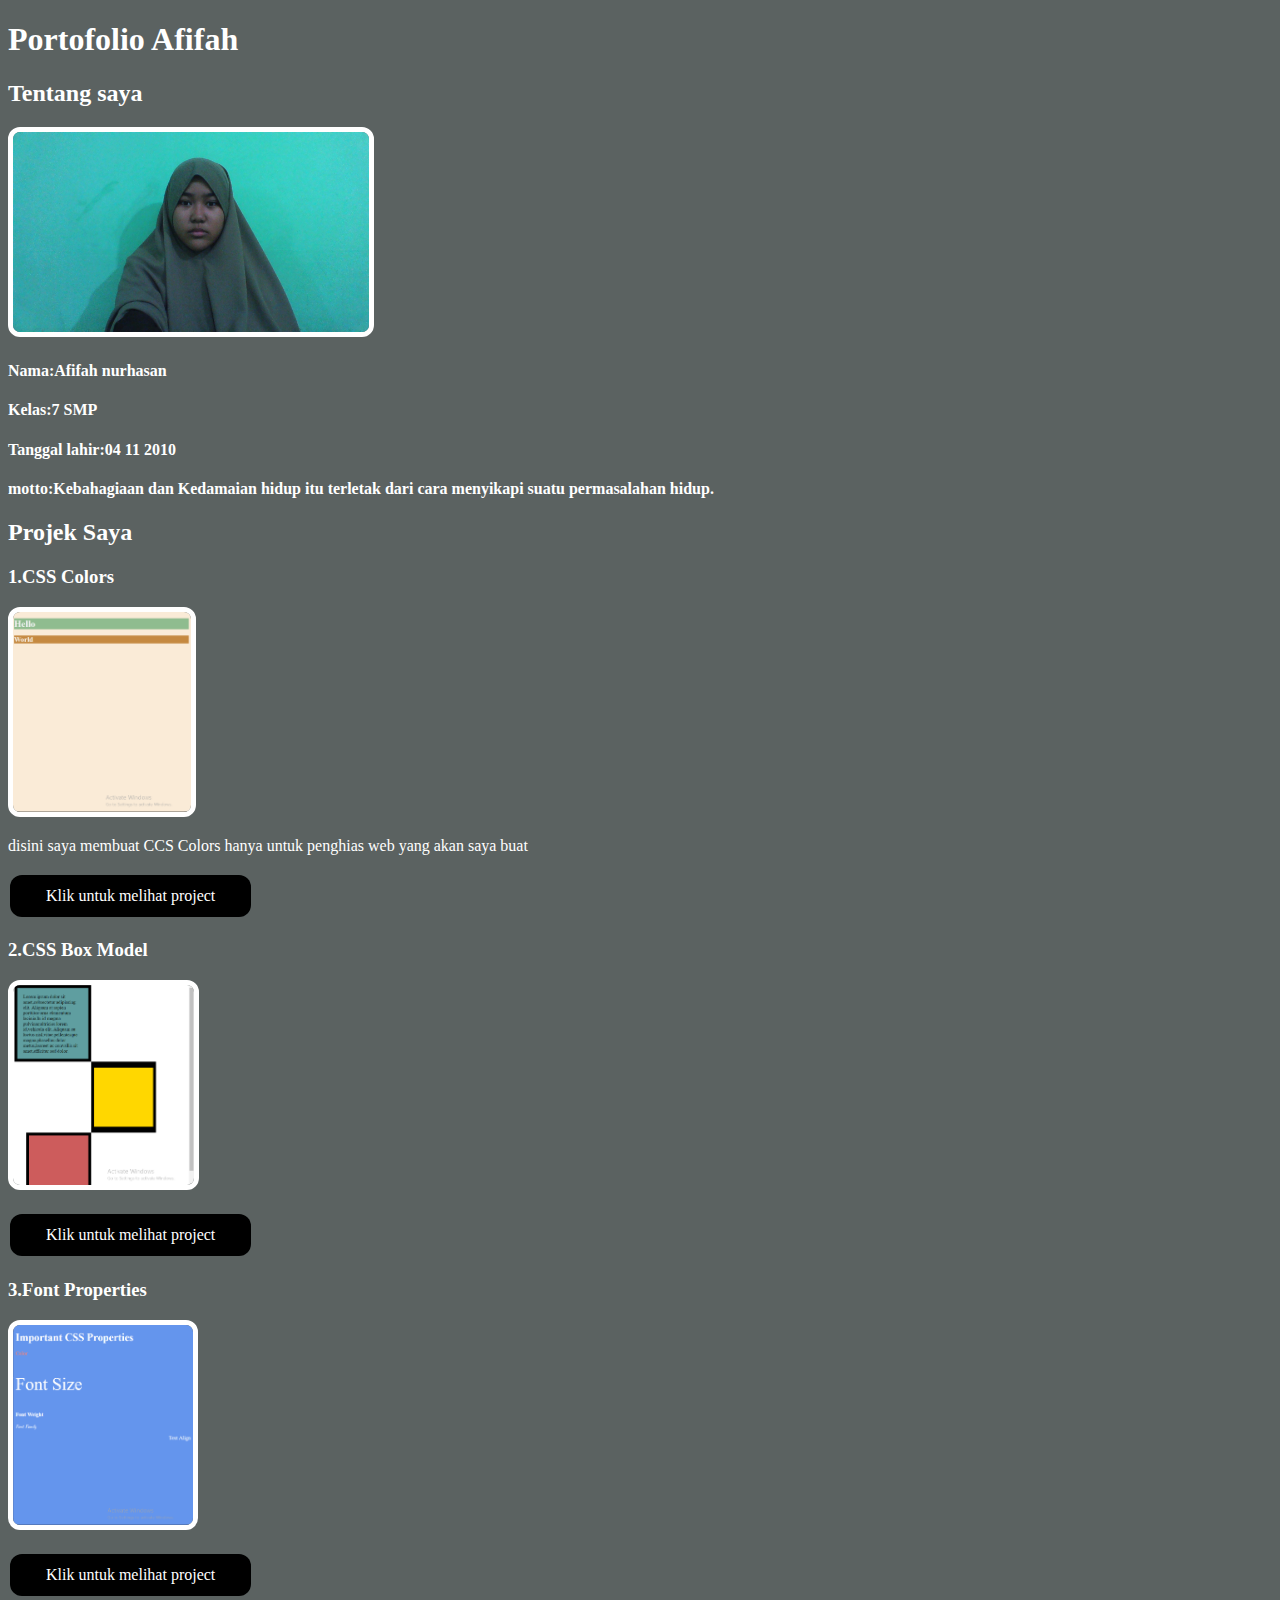
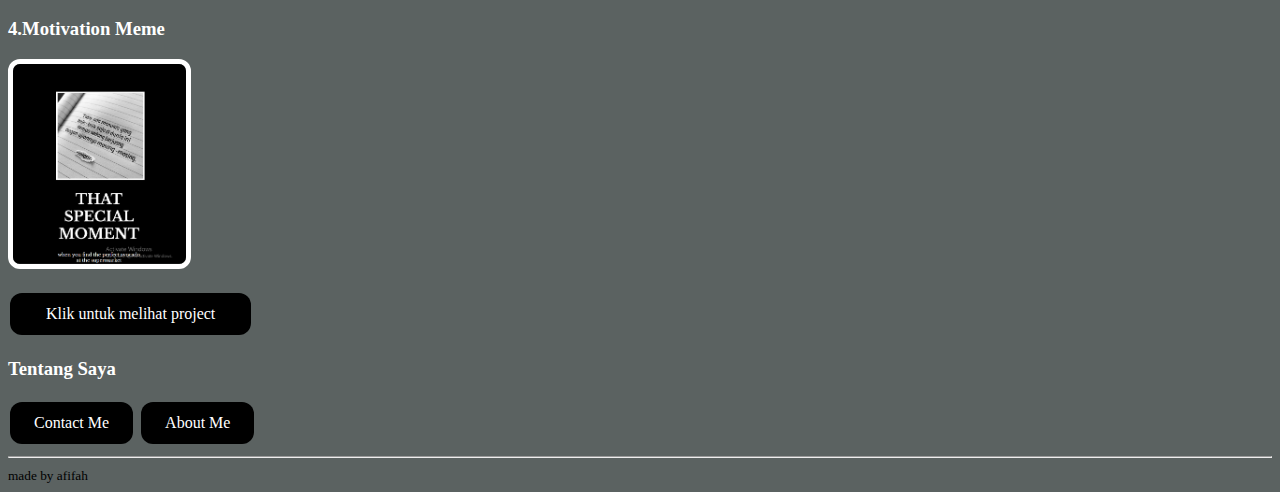
<file: index.html>
<!DOCTYPE html>
<html lang="en">

<head>
  <meta charset="UTF-8">
  <title>CSS Portofolio</title>
  <link rel="stylesheet"  href="./style.css">
  <link rel="preconnect" href="https://fonts.googleapis.com"> 
  <link rel="preconnect" href="https://fonts.gstatic.com" crossorigin> 
  <link href="https: //fonts.googleapis.com/css2?family=Poppins:ital,wght@0,100;0,200;0,300;0,400;0,500;0,600;0,700;0,800;0,900;1,100;1,200;1,300;1,400;1,500;1,600;1,70 0; 1.800;1.900&display=swap" rel="stylesheet">
</head>

<body>
 <h1>Portofolio Afifah</h1>
 
  <div class="perkenalan">

  <h2>Tentang saya</h2>
  <img src="./public/WIN_20240605_10_57_45_Pro.jpg"alt="afifah " id="afifah_an">
  <div class="profil">
  <h4>Nama:Afifah nurhasan</h4>
  <h4>Kelas:7 SMP</h4>
  <h4>Tanggal lahir:04 11 2010</h4>
  <h4>motto:Kebahagiaan dan Kedamaian hidup itu terletak dari cara menyikapi suatu permasalahan hidup.</h4>
  </div>

  </div>

  <div class="projek">
    <h2>Projek Saya</h2>
    
    <div class="Colors">
      <h3>1.CSS Colors</h3>
      <img src="./assets/Screenshot 2024-06-05 102116.png" alt="projek 1">
      
      <p>disini saya membuat CCS Colors hanya untuk penghias web yang akan saya buat</p>
      <a href="./assets/6.0 CSS Colors/index.html" class="link-color">Klik untuk melihat project</a>
    </div>
    </div>

    <div class="projek">
      <h3>2.CSS Box Model</h3>
      <img src="./public/Screenshot 2024-06-06 090012.png" alt="projek 1">
      
      <p></p>
      <a href="./assets/6.3 CSS Box Model/index.html" class="link-color">Klik untuk melihat project</a>
    
      <h3>3.Font Properties</h3>
      <img src="./public/Screenshot 2024-06-06 090128.png" alt="projek 1">
      
      <p></p>
      <a href="./assets/6.1 Font Properties/index.html" class="link-color">Klik untuk melihat project</a>

      <h3>4.Motivation Meme</h3>
      <img src="./public/Screenshot 2024-06-06 090241.png" alt="projek 1">
      
      <p></p>
      <a href="./assets/6.4 Motivation Meme Project/index.html" class="link-color">Klik untuk melihat project</a>






    <div>
      <h3>Tentang Saya</h3>
      <a href="./assets/Contact Me.html" class="contact">Contact Me</a>
      <a href="./assets/About Me.html" class="about">About Me</a>
    </div>


</body>

<hr/>

<footer>
  <small>made by afifah </small>
</footer>

</html>

  <!-- TODOs
  1. Identity, Profile Photo, name & class
  2. Title "CSS Portofolio (your name)"
  3. CSS Project (Name of the project and screenshot, also link to the project) 3 Project Min.
  4. Contact Me & About Me
  5. Font Poppins (https://fonts.google.com/specimen/Poppins) (Forgot how to add it? recheck your old project)
  6. Other than this you free too add (Colors etc, but make sure it's note plain white and make it more beautiful)
  7. Input Project (CSS Colors, Font Properties, Box Model, Motivational Meme)
  8. HINT : LOOK AT YOUR OLD PROJECT CALLED "HTML PORTOFOLIO PROJECT", it's looks exactly like it but with colors and 
</body>
</file>
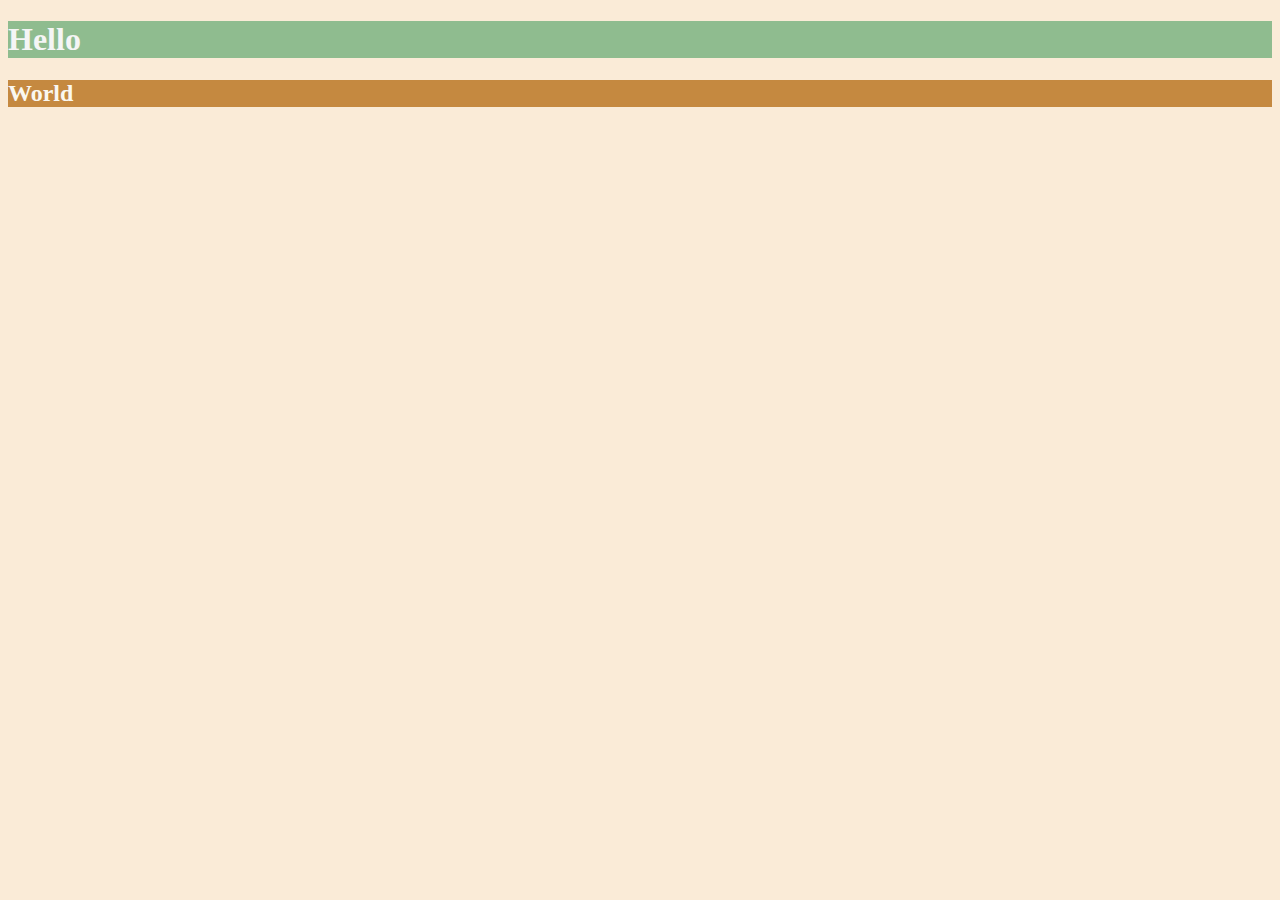
<file: assets/6.0 CSS Colors/index.html>
<!DOCTYPE html>
<html lang="en">

<head>
  <meta charset="UTF-8">
  <title>Colors</title>
  <style>
    body {
      background-color: antiquewhite;
    }

    h1{
      color:whitesmoke; background-color: darkseagreen;
    }

    h2{
      color:#FAF8F1; background-color: #C58940;
    }
  /* Write your CSS code here. */
    /* 1. Make the background of the webpage "antiquewhite"
    2. Make the h1 "whitesmoke"
    3. Make the background of the h1 "darkseagreen"
    4. Make the h2 #FAF8F1
    5. Make the background of the h2 "#C58940" */
  </style>
</head>

<body>
  <h1>Hello</h1>
  <h2>World</h2>
</body>

</html>
</file>
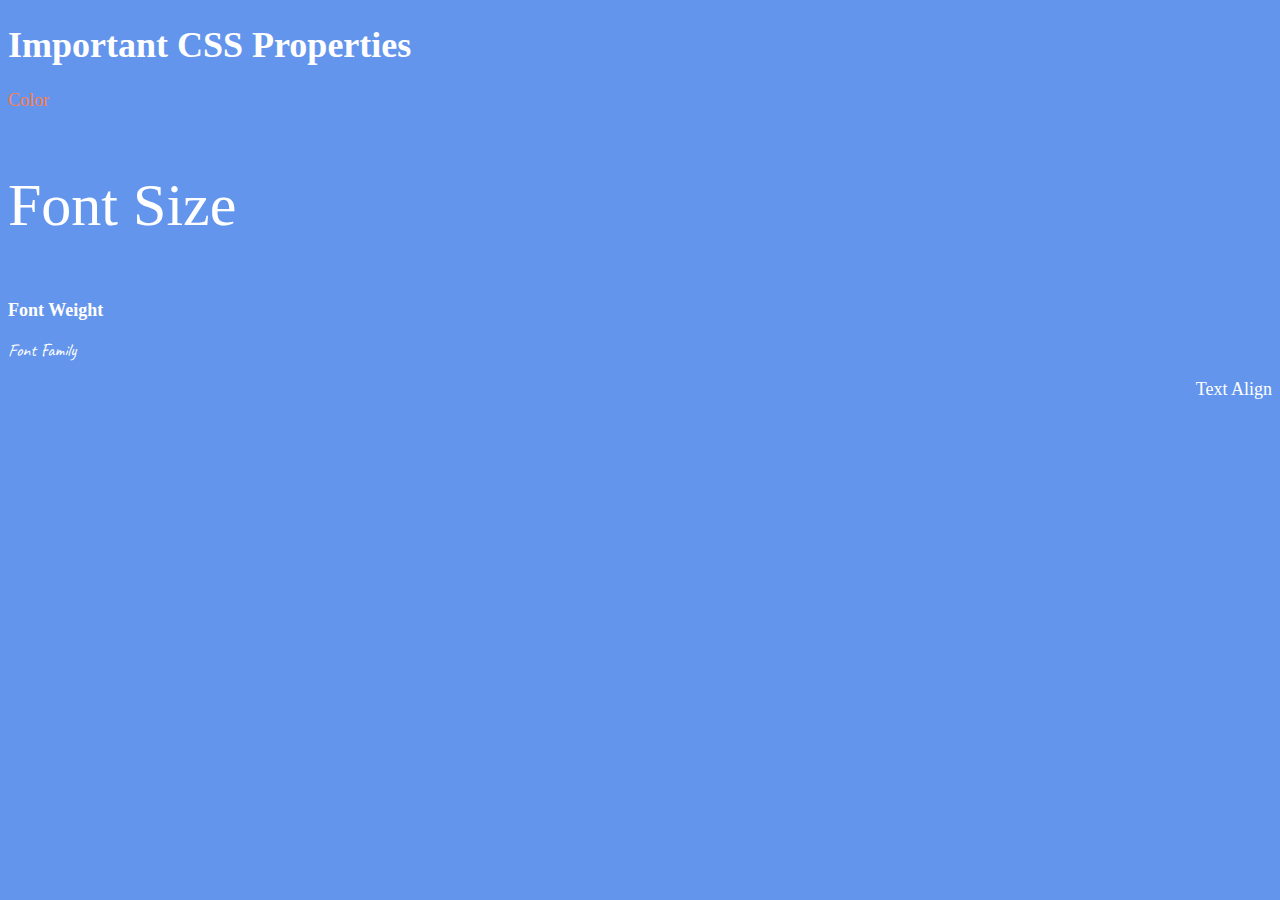
<file: assets/6.1 Font Properties/index.html>
<!DOCTYPE html>
<html lang="en">

<head>
  <meta charset="UTF-8">
  <title>CSS Properties</title>
  <style>
    body {
      background-color: cornflowerblue;
      color: white;
      font-size: 18px;
    }

    /* Don't change the CSS above, add Your CSS below */
    #AN {
      color: coral;
    }
     
    #size{
      font-size: 2rem;
    }

    #weigt{
      font-weight: 900;
    }

    #Family{
      font-family:"caveat"
    }

    #text{
      text-align: right;
    }
    html{
      font-size: 30px;
    }

  </style>
  
  <link rel="preconnect" href="https://fonts.googleapis.com">
  <link rel="preconnect" href="https://fonts.gstatic.com" crossorigin>
  <link href="https://fonts.googleapis.com/css2?family=Caveat:wght@400..700&display=swap" rel="stylesheet">
</head>

<body>
  <h1>Important CSS Properties</h1>
  <p id="AN">Color</p>
  <p id="size">Font Size</p>
  <p id="weigt">Font Weight</p>
  <p id="Family">Font Family</p>
  <p id="text">Text Align</p>

  <!-- TODOs
  1. Change the color of <p>Color</p> to "coral" color.
  2. Change the font size of <p>Font Size</p> to 2X the size of the root font size.
  3. Change the font weight of <p>Font Weight</p> to 900.
  4. Change the font family of <p>Font Family</p> to the Google font Caveat with regular (400) font weight.
  Link: https://fonts.google.com/specimen/Caveat
  5. Change the <p>Text Align</p> to right align.
  6. Change the the root (html element) font size to 30px -->
</body>

</html>
</file>
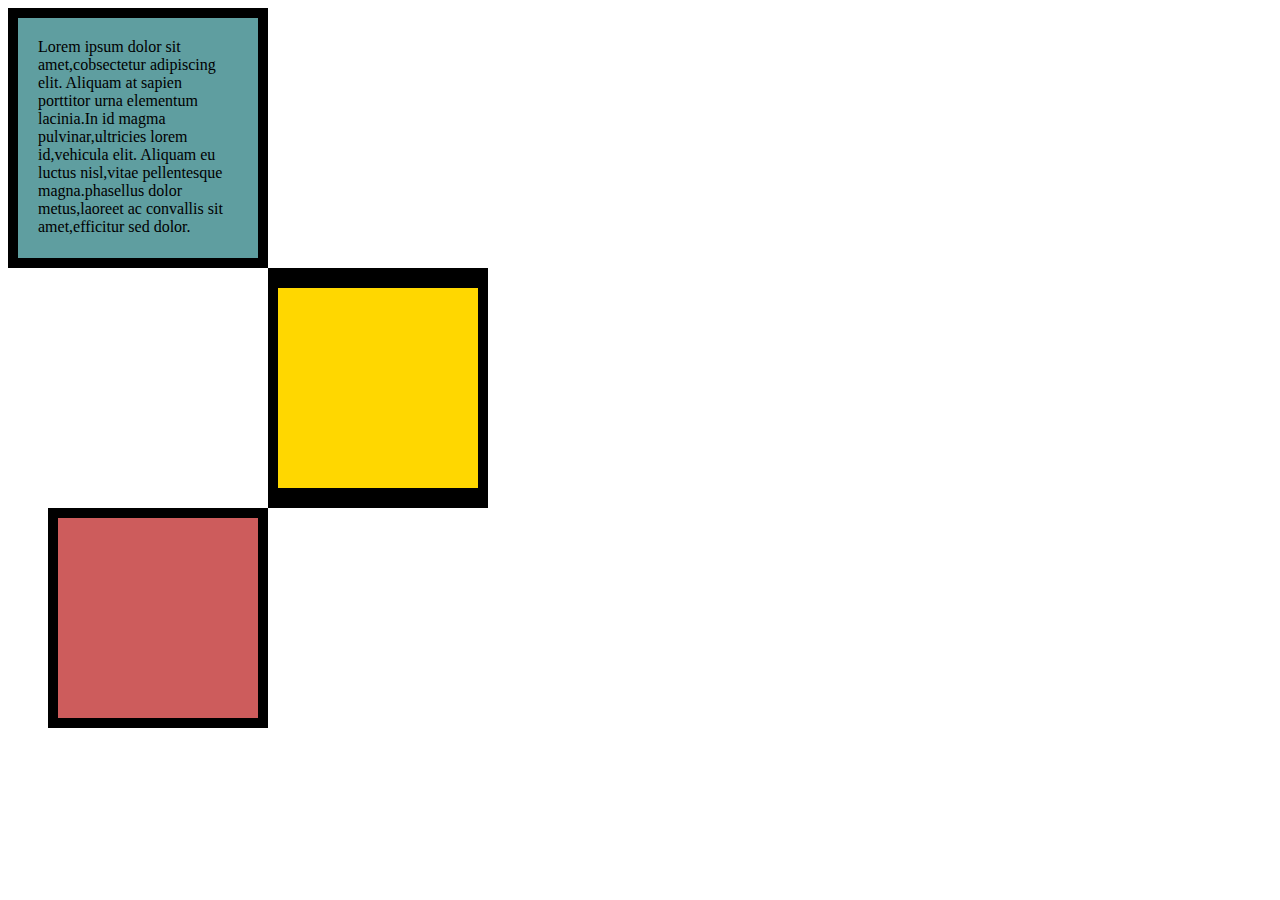
<file: assets/6.3 CSS Box Model/index.html>
<!DOCTYPE html>
<html lang="en">

<head>
  <meta charset="UTF-8">
  <title>CSS Box Model</title>
  <style>
    div {
      width: 200px;
      height: 200px;
    }

    p {margin: 0;}

    #boxsatu {
      background-color: cadetblue;
      padding: 20px;
      border: 10px solid ;
    }
    
    
    #boxdua {
      background-color: gold;
      border: solid;
      border-width: 20px 10px;
      margin-left: 260px;
      
    }
    
    #boxtiga {
      background-color: indianred;
      border: 10px solid;
      margin-left: 40px;
    }


      /* Write your CSS code here */

  </style>
</head>

<body>
  <div id="boxsatu">
    <p>Lorem ipsum dolor sit amet,cobsectetur adipiscing elit.
      Aliquam at sapien porttitor urna elementum lacinia.In id magma pulvinar,ultricies lorem id,vehicula elit.
      Aliquam eu luctus nisl,vitae pellentesque magna.phasellus dolor metus,laoreet ac convallis sit amet,efficitur sed dolor.</p>
  </div>

  <div id="boxdua"></div>
  
  <div id="boxtiga"></div>
  

</body>

</html><!-- TODOs:
1. Create 3 Boxes using the div element.
2. Set their sizes to 200px heigh by 200px wide.
3. Set different background colors for each of the boxes (I used cadetblue, gold and indianred).
4. Add a paragraph <p> element into the first div and add the following words:
    Lorem ipsum dolor sit amet, consectetur adipiscing elit. Aliquam at sapien porttitor urna elementum lacinia. In
    id magna pulvinar, ultricies lorem id, vehicula elit. Aliquam eu luctus nisl, vitae pellentesque magna. Phasellus
    dolor metus, laoreet ac convallis sit amet, efficitur sed dolor.
5. Set the 1st div to have 20px padding all around with a black 10px border.
6. Fix the style of the <p> element to remove all margins.
Hint: Use the CSS inspector in Chrome.
7. Set the 2nd div to have a 20px border on top and bottom and 10px border left and right. (See goal image)
8. Set the 3rd div to have a 10px border 
9. Set the margins for the divs so that each box corner touches the other. (See the goal image)
-->
</file>
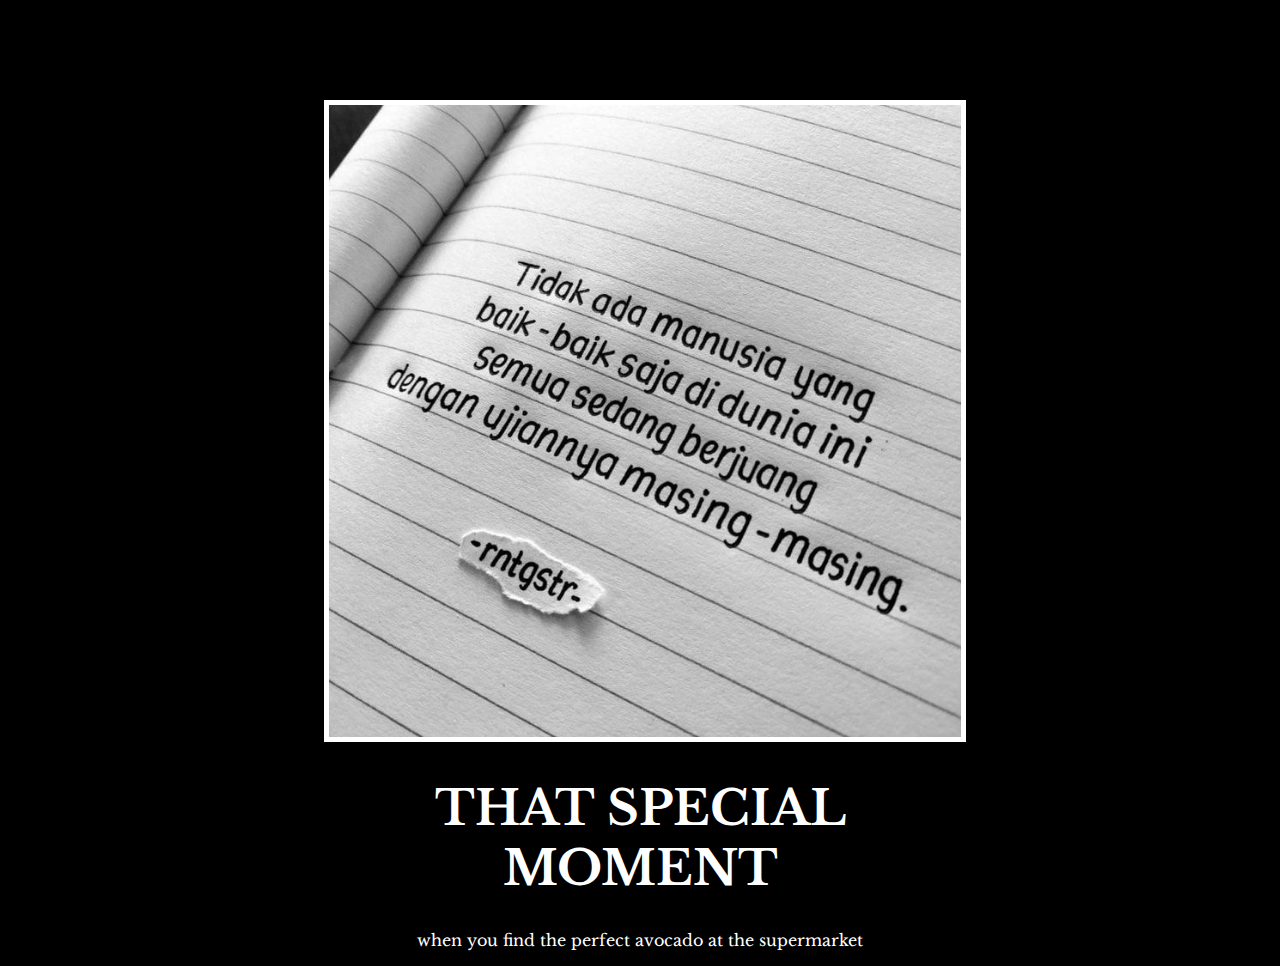
<file: assets/6.4 Motivation Meme Project/index.html>
<!-- 
  TODO: Create a motivational post website.
Style it how ever you like. 
Look at the goal image for inspiration.
But it must have the following features:
1. The main h1 text should be using the Regular Libre Baskerville Font from Google Fonts:
  https://fonts.google.com/specimen/Libre+Baskerville
2. The text should be white and background black.
3. Add your own image into the images folder inside assets. It should have a 5px white border.
4. The text should be center aligned.
5. Create a div to contain the h1, p and img elements. Adjust the margins so that the image and text are centered on the page. 
  Hint: You horizontally center a div by giving it a width of 50% and a margin-left of 25%.
  Hint: Set the image to have a width of 100% so it fills the div. 
6. Read about the text-transform property on MDN docs to make the h1 uppercase with CSS.
  https://developer.mozilla.org/en-US/docs/Web/CSS/text-transform 
-->
<!DOCTYPE HTML>
<html lang="en">

<head>
<meta charset="UTF-8">
<title>Motivation Meme</title>

<link rel="stylesheet" href="./style.css" />
<link rel="preconnect" href="https://fonts.googleapis.com">
<link rel="preconnect" href="https://fonts.gstatic.com" crossorigin>
<link href="https://fonts.googleapis.com/css2?family=Caveat:wght@400..700&family=Libre+Baskerville:ital,wght@0,400;0,700;1,400&display=swap" rel="stylesheet">
</head>

<body>
  <div class="poster">
    <img   class="motivation-img"src="./asep.jpeg">
    <h1>THAT SPECIAL MOMENT</h1>
    <p>when you find the perfect avocado at the supermarket</p>
  </div>
</body>

</html>
</file>
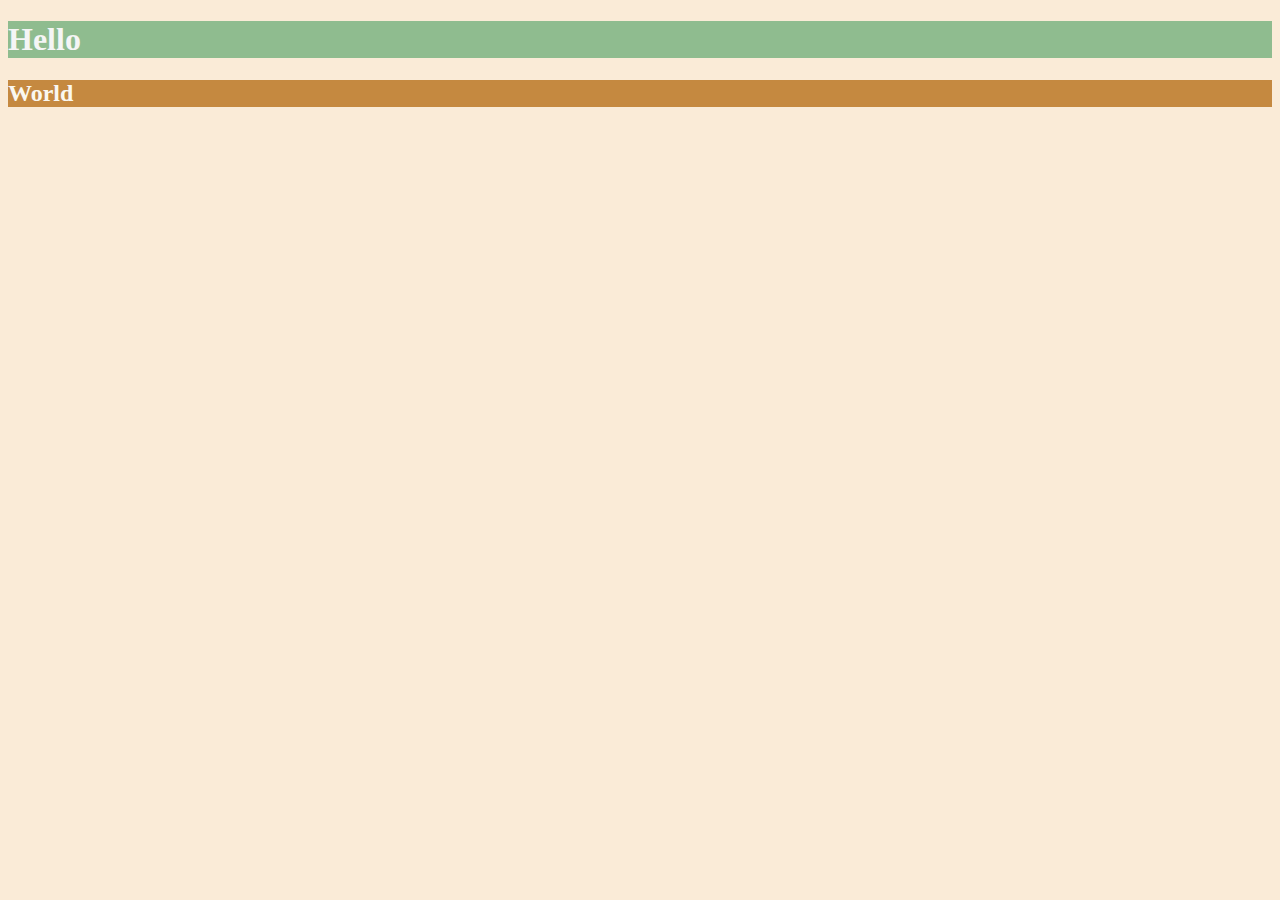
<file: assets/6.0 CSS Colors/solution.html>
<!DOCTYPE html>
<html lang="en">

<head>
  <meta charset="UTF-8">
  <title>Colors</title>
  <style>
    body {
      background-color: antiquewhite;
    }

    h1 {
      color: whitesmoke;
      background-color: darkseagreen;
    }

    h2 {
      color: #FAF8F1;
      background-color: #C58940;
    }
  </style>
</head>

<body>
  <h1>Hello</h1>
  <h2>World</h2>
</body>

</html>
</file>
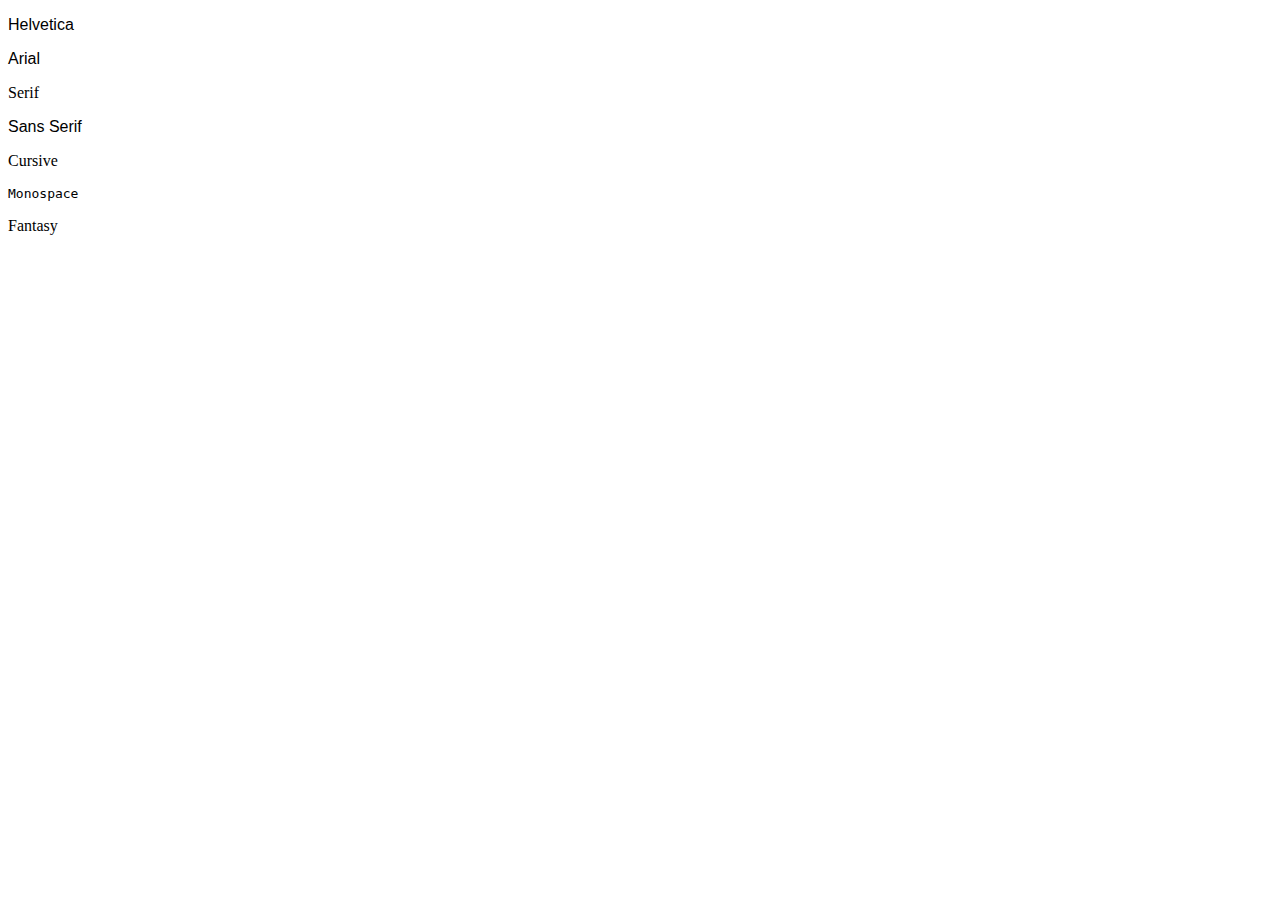
<file: assets/6.1 Font Properties/font-family.html>
<!DOCTYPE html>
<html lang="en">

<head>
  <meta charset="UTF-8">
  <title>Font Family</title>
  <style>
    #helvetica {
      font-family: Helvetica, sans-serif;
    }

    #arial {
      font-family: Arial, sans-serif;
    }

    #serif {
      font-family: serif;
    }

    #sans-serif {
      font-family: sans-serif;
    }

    #cursive {
      font-family: cursive;
    }

    #monospace {
      font-family: monospace;
    }

    #fantasy {
      font-family: fantasy;
    }
  </style>
</head>

<body>
  <p id="helvetica">Helvetica</p>
  <p id="arial">Arial</p>
  <p id="serif">Serif</p>
  <p id="sans-serif">Sans Serif</p>
  <p id="cursive">Cursive</p>
  <p id="monospace">Monospace</p>
  <p id="fantasy">Fantasy</p>

</body>

</html>
</file>
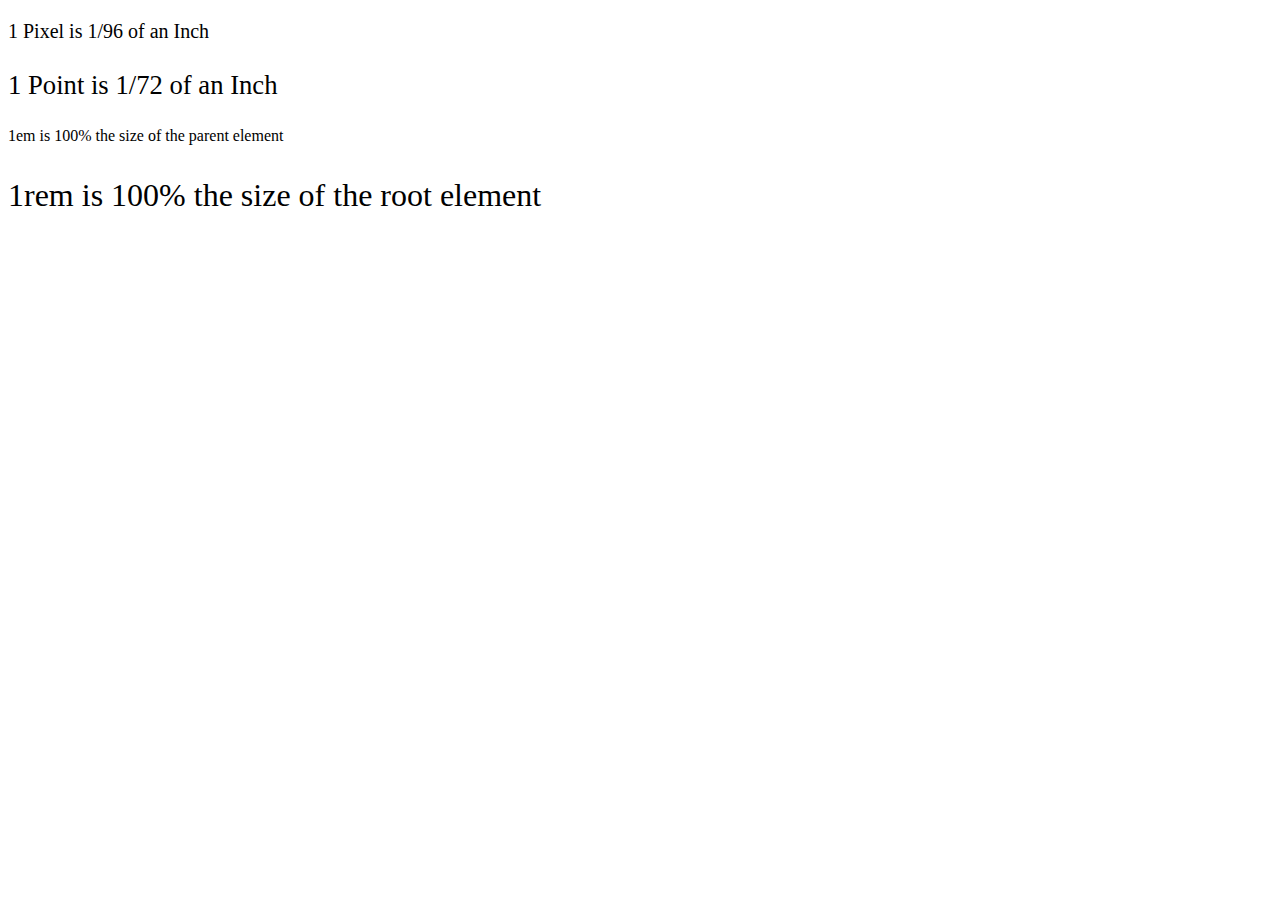
<file: assets/6.1 Font Properties/font-size.html>
<!DOCTYPE html>
<html lang="en">
  <head>
    <meta charset="UTF-8" />
    <title>Font-Size</title>
    <style>
      #pixel {
        font-size: 20px;
      }

      #point {
        font-size: 20pt;
      }

      #em {
        font-size: 1em;
      }

      #rem {
        font-size: 1rem;
      }

      footer {
        font-size: 12pt;
      }

      html {
        font-size: xx-large;
      }
    </style>
  </head>

  <body>
    <p id="pixel">1 Pixel is 1/96 of an Inch</p>
    <p id="point">1 Point is 1/72 of an Inch</p>
    <footer>
      <p id="em">1em is 100% the size of the parent element</p>
      <p id="rem">1rem is 100% the size of the root element</p>
    </footer>
  </body>
</html>
</file>
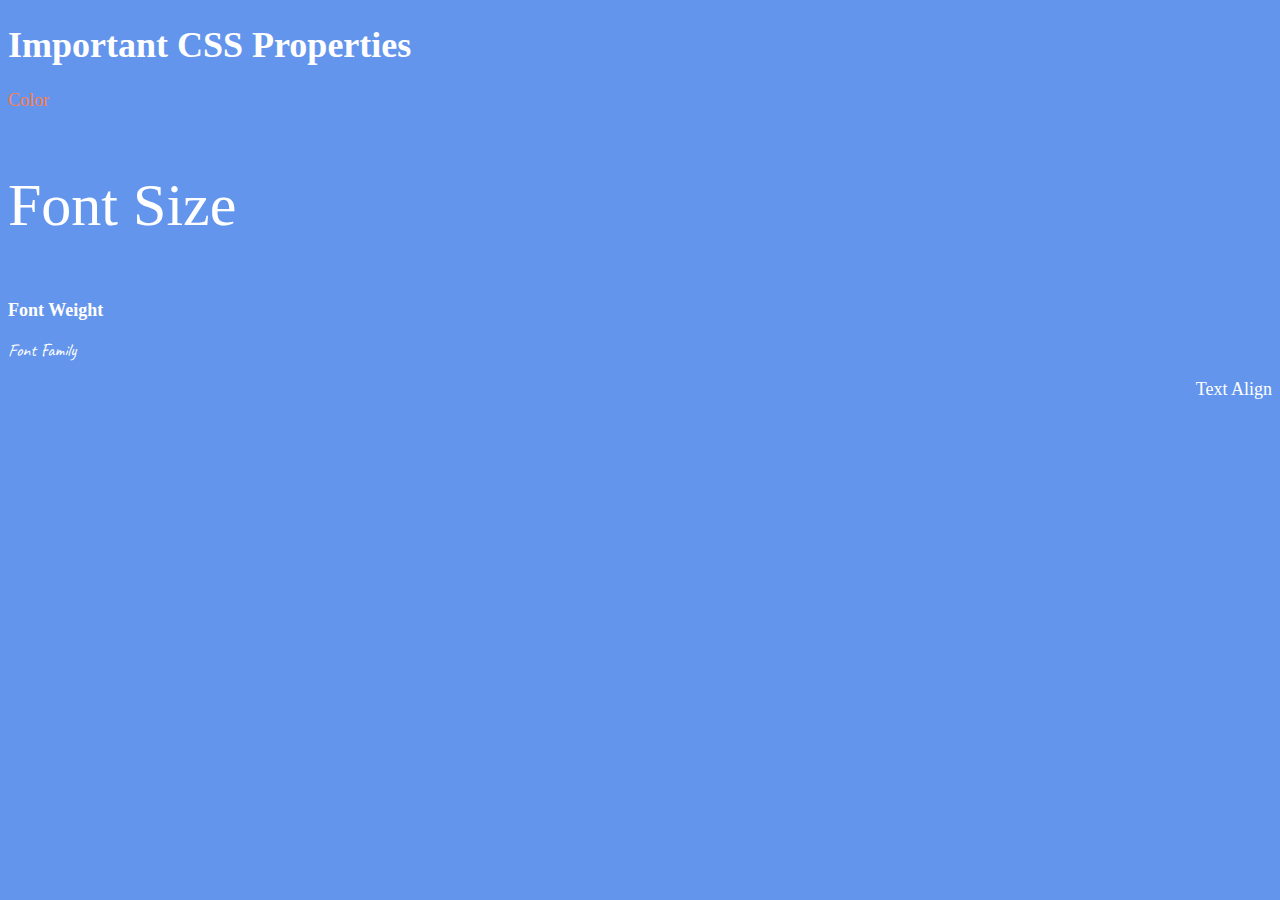
<file: assets/6.1 Font Properties/solution.html>
<!DOCTYPE html>
<html lang="en">

<head>
  <meta charset="UTF-8">
  <title>CSS Properties</title>
  <style>
    /* 6. Change the the root (html element) font size to 30px --> */
    html {
      font-size: 30px;
    }

    body {
      background-color: cornflowerblue;
      color: white;
      font-size: 18px;
    }

    /* 1. Change the color of <p>Color</p> to "coral" color. */
    #color {
      color: coral;
    }

    /* 2. Change the font size of <p>Font Size</p> to to 2X the size of the root (html) element. */
    #size {
      font-size: 2rem;
    }

    /* 3. Change the font weight of <p>Font Weight</p> to 900. */
    #weight {
      font-weight: 900;
    }

    /* 4. Change the font family of <p>Font Family</p> to the Google font Caveat with regular (400) font weight.
      Link: https://fonts.google.com/specimen/Caveat */
    #family {
      font-family: 'Caveat', cursive;
    }

    /* 5. Change the <p>Text Align</p> to right align. */
    #align {
      text-align: right;
    }
  </style>
  <link rel="preconnect" href="https://fonts.googleapis.com">
  <link rel="preconnect" href="https://fonts.gstatic.com" crossorigin>
  <link href="https://fonts.googleapis.com/css2?family=Caveat&display=swap" rel="stylesheet">
</head>

<body>
  <h1>Important CSS Properties</h1>
  <p id="color">Color</p>
  <p id="size">Font Size</p>
  <p id="weight">Font Weight</p>
  <p id="family">Font Family</p>
  <p id="align">Text Align</p>
</body>

</html>
</file>
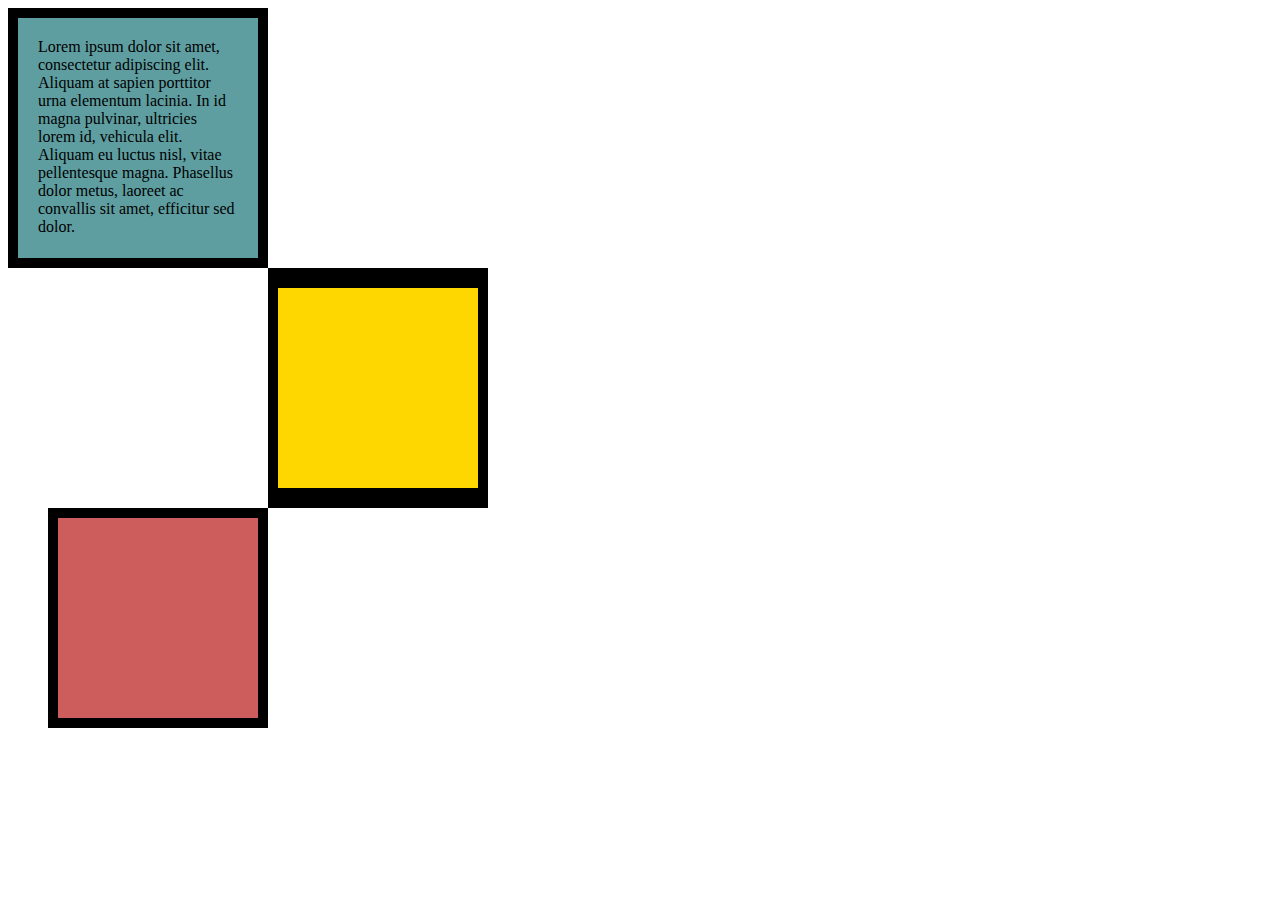
<file: assets/6.3 CSS Box Model/solution.html>
<!DOCTYPE html>
<html lang="en">

<head>
  <meta charset="UTF-8">
  <title>CSS Box Model</title>
  <style>
    div {
      height: 200px;
      width: 200px;
    }

    p {
      margin: 0;
    }

    #first {
      background-color: cadetblue;
      padding: 20px;
      border: 10px solid black;
    }

    #second {
      background-color: gold;
      border: solid black;
      border-width: 20px 10px;
      margin-left: 260px;
    }

    #third {
      background-color: indianred;
      border: 10px solid black;
      margin-left: 40px;
    }
  </style>
</head>

<body>
  <div id="first">
    <p>Lorem ipsum dolor sit amet, consectetur adipiscing elit. Aliquam at sapien porttitor urna elementum lacinia. In
      id magna pulvinar, ultricies lorem id, vehicula elit. Aliquam eu luctus nisl, vitae pellentesque magna. Phasellus
      dolor metus, laoreet ac convallis sit amet, efficitur sed dolor. </p>
  </div>
  <div id="second">

  </div>
  <div id="third">

  </div>
</body>

</html>
</file>
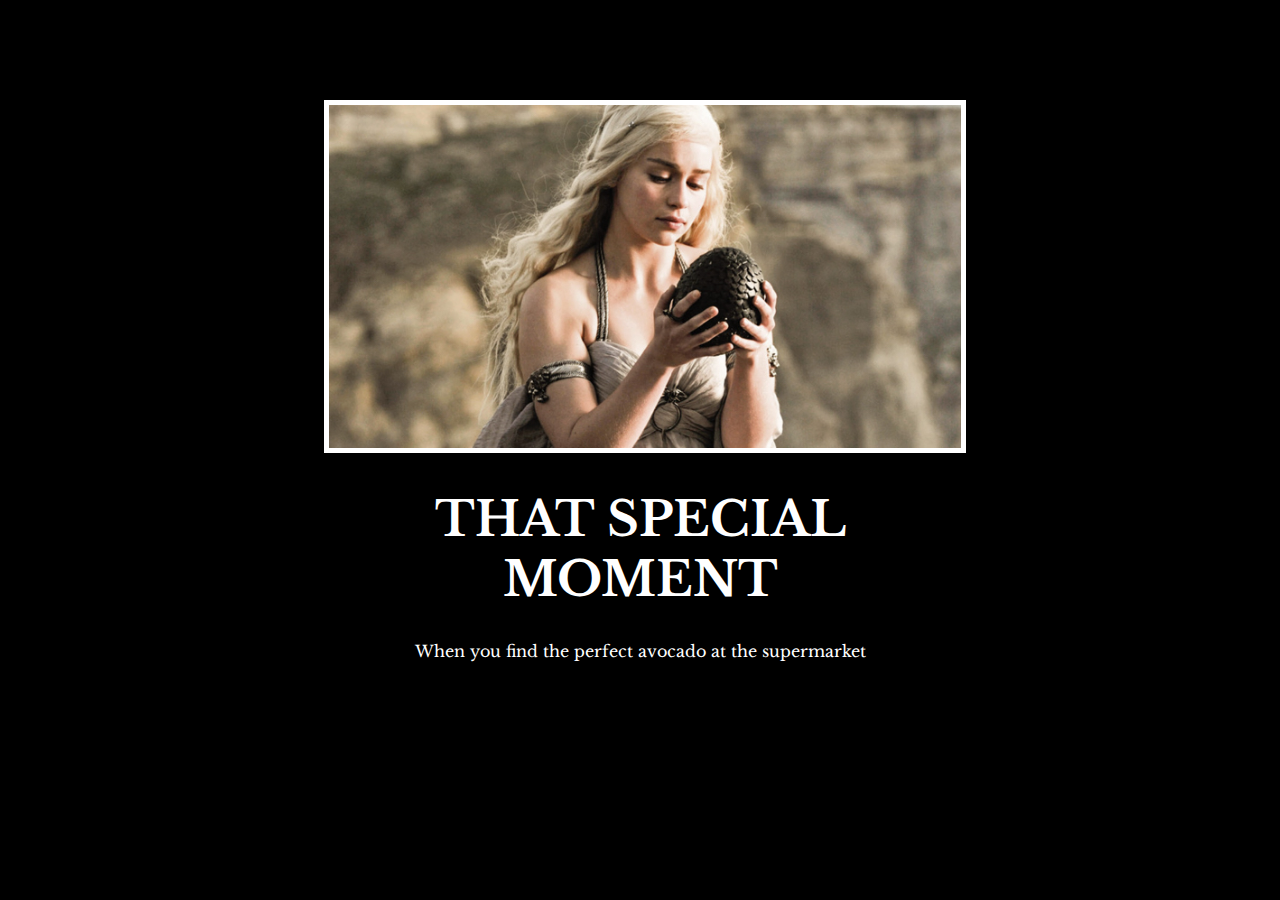
<file: assets/6.4 Motivation Meme Project/solution/solution.html>
<!DOCTYPE html>
<html lang="en">

<head>
  <meta charset="UTF-8">
  <title>Motivation Meme</title>
  <link rel="stylesheet" href="./solution.css" />
  <link rel="preconnect" href="https://fonts.googleapis.com">
  <link rel="preconnect" href="https://fonts.gstatic.com" crossorigin>
  <link href="https://fonts.googleapis.com/css2?family=Libre+Baskerville&display=swap" rel="stylesheet">
</head>

<body>

  <div class="poster">
    <img class="motivation-img" src="./assets/images/daenerys.jpeg" src="daenerys with egg" />
    <h1>That Special Moment</h1>
    <p>When you find the perfect avocado at the supermarket</p>
  </div>
</body>

</html>
</file>
<file: style.css>
*{
    background-color: rgb(91, 98, 97);
}


h1{
    color: white;
   
}

h2{
    color: white;

}
 

h3{
    color:white
}



img {
    height:200px; 
    border-color: white;
    border: 5px solid white;
    border-radius: 12px;
}


h4{
    color: white;
}

p{
    color:white
}

.link-color {
    background-color: #000000; 
    border: none;           
    color: white;            
    padding: 12px 36px;    
    text-align: center;    
    text-decoration: none;   
    display: inline-block;
    font-size: 16px;         
    margin: 4px 2px;         
    cursor: pointer;         
    border-radius: 12px;     
}

.about {
    background-color: #000000; /* Green background */
  border: none;            /* No border */
  color: white;            /* White text */
  padding: 12px 24px;      /* Padding */
  text-align: center;      /* Centered text */
  text-decoration: none;   /* No underline */
  display: inline-block;   /* Inline-block element */
  font-size: 16px;         /* Font size */
  margin: 4px 2px;         /* Some margin */
  cursor: pointer;         /* Pointer/hand icon */
  border-radius: 12px;     /* Rounded corners */
}


.contact {
  background-color: #000000; /* Green background */
border: none;            /* No border */
color: white;            /* White text */
padding: 12px 24px;      /* Padding */
text-align: center;      /* Centered text */
text-decoration: none;   /* No underline */
display: inline-block;   /* Inline-block element */
font-size: 16px;         /* Font size */
margin: 4px 2px;         /* Some margin */
cursor: pointer;         /* Pointer/hand icon */
border-radius: 12px;     /* Rounded corners */
}
</file>
<file: assets/6.4 Motivation Meme Project/style.css>
body {
    background-color:black;
}

h1 {
    text-transform: uppercase;
    font-size: 3rem;
    
  }
h1{
    color:white
}

p{
    color:white
}

.poster {
    width: 50%;
    margin-left: 25%;
    margin-top: 100px;
    color: white;
    font-family: "Libre Baskerville", serif;
    text-align: center;
  }

  .motivation-img {
    border: 5px solid white;
    width: 100%;
  }
</file>
<file: assets/6.4 Motivation Meme Project/solution/solution.css>
body {
  background-color: black;
}
h1 {
  text-transform: uppercase;
  font-size: 3rem;
}

.poster {
  width: 50%;
  margin-left: 25%;
  margin-top: 100px;
  color: white;
  font-family: "Libre Baskerville", serif;
  text-align: center;
}

.motivation-img {
  border: 5px solid white;
  width: 100%;
}
</file>
